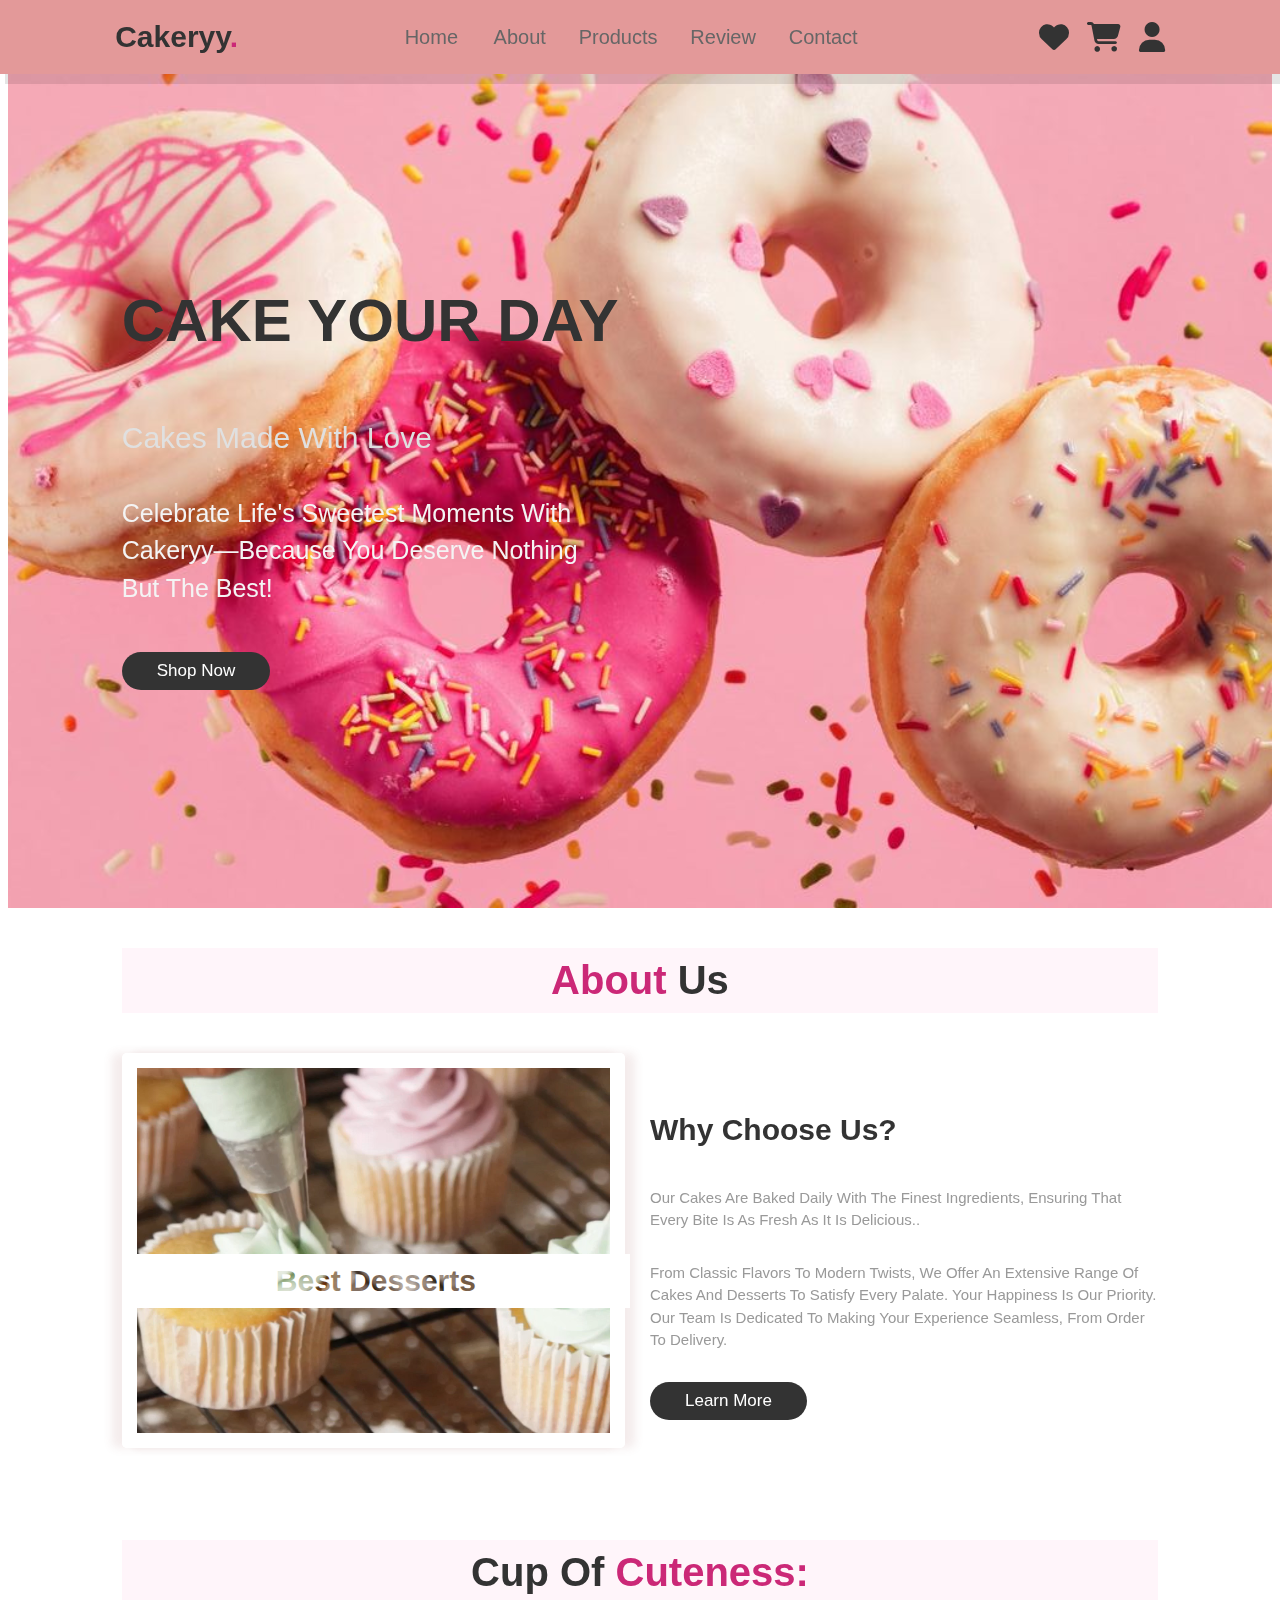
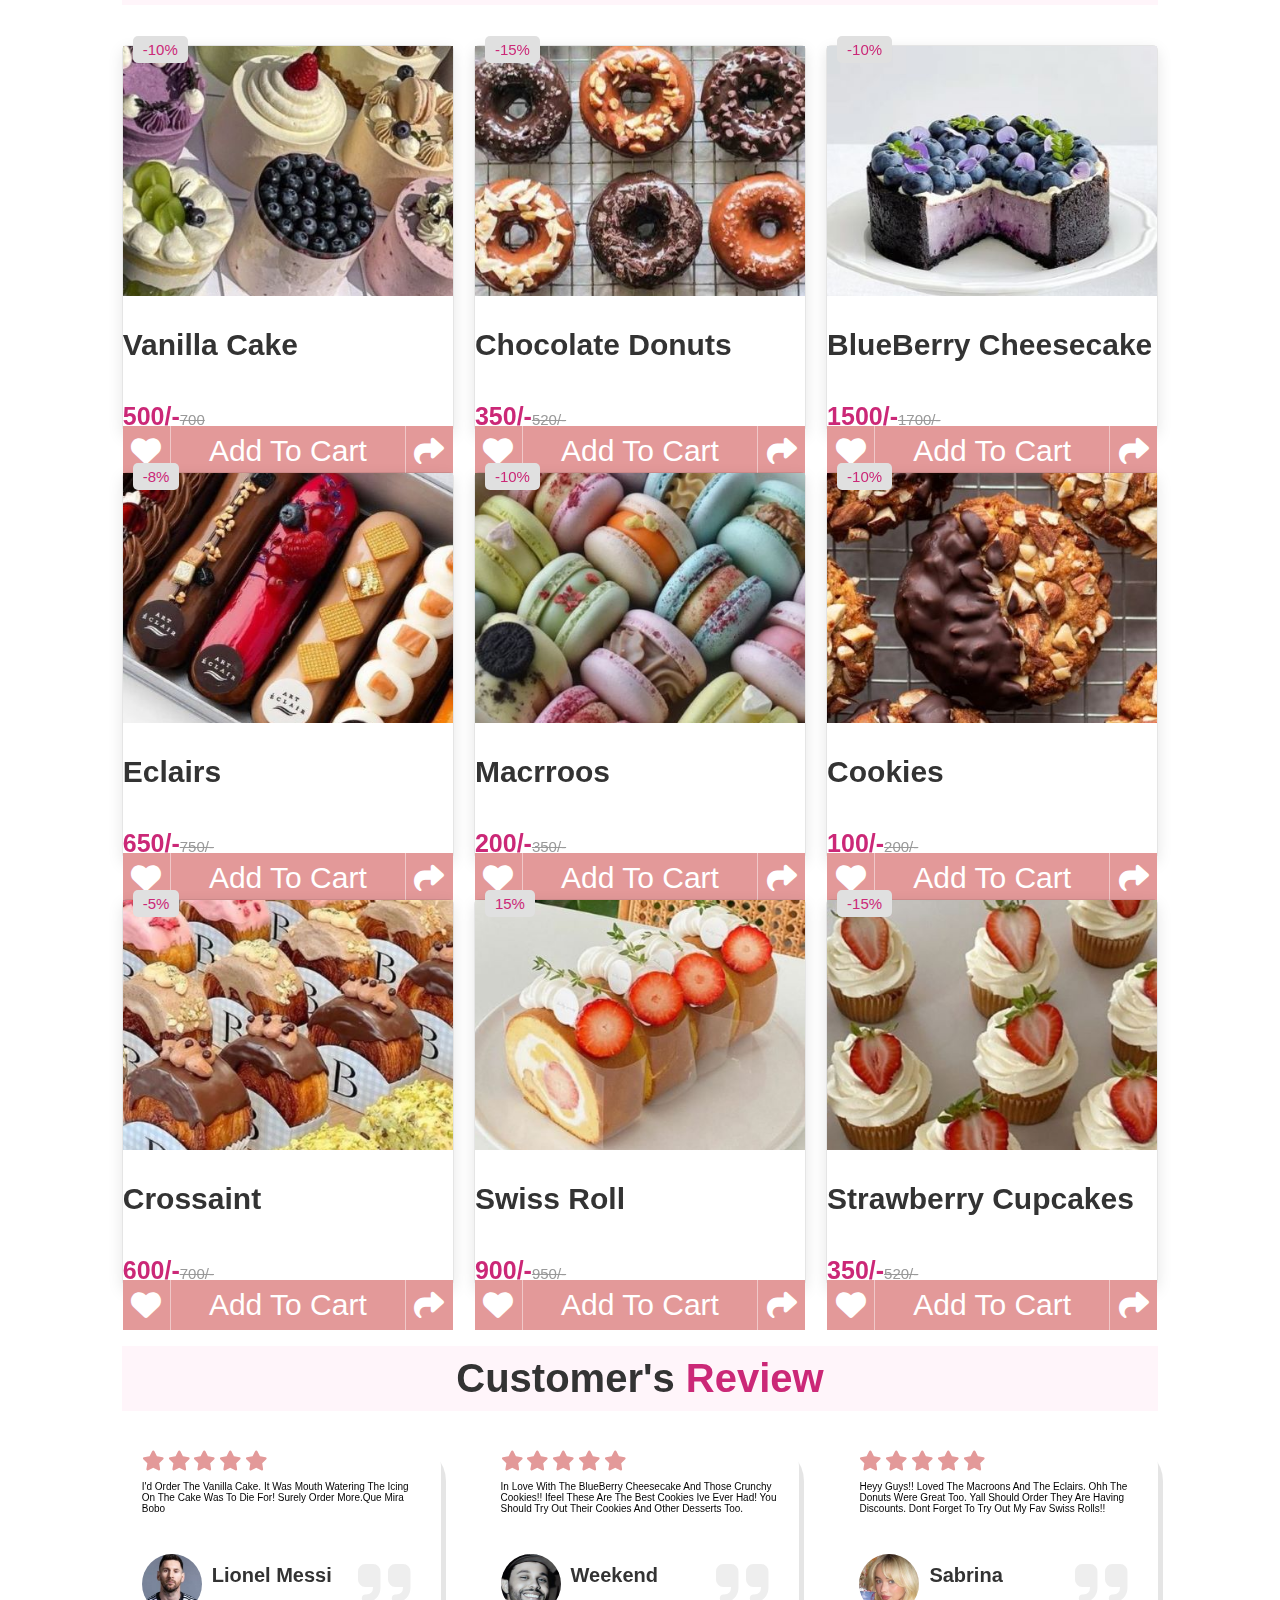
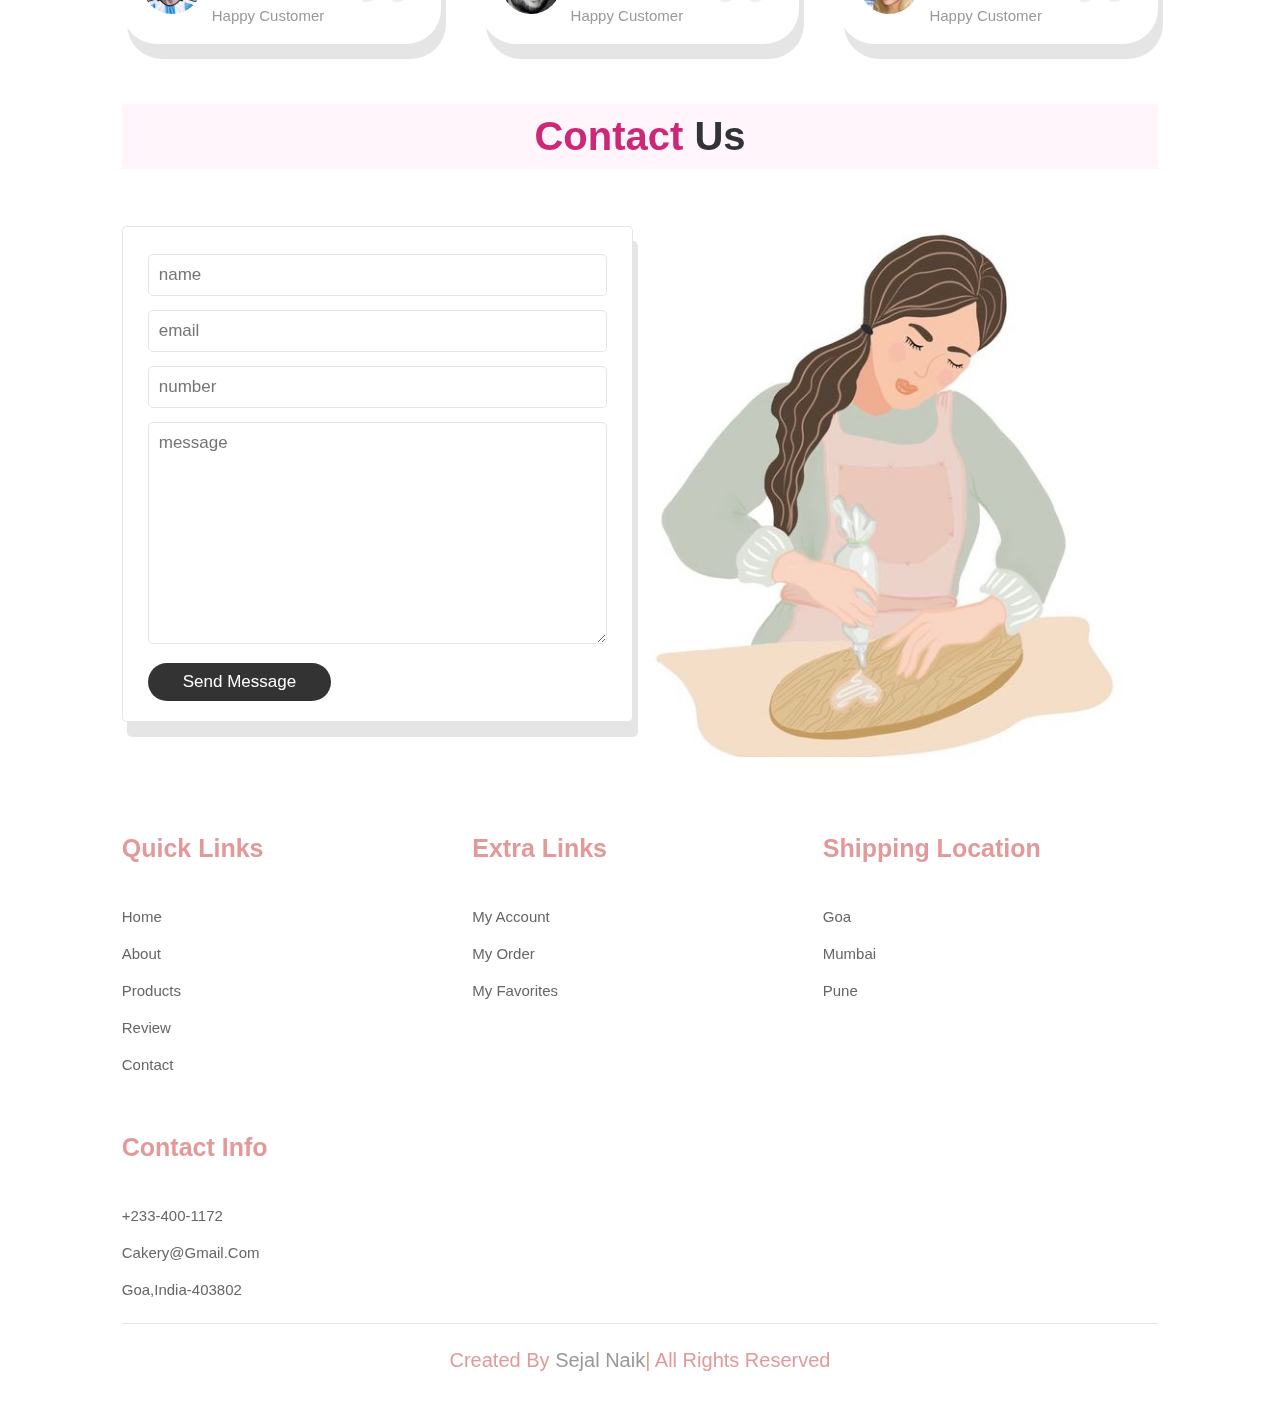
<file: Task1/index.html>
<!DOCTYPE html>
<html lang="en">
<head>
    <meta charset="UTF-8">
    <meta name="viewport" content="width=device-width, initial-scale=1.0">
    <title>Cakeryy</title>

    <link rel="stylesheet" href="https://cdnjs.cloudflare.com/ajax/libs/font-awesome/6.6.0/css/all.min.css">

    <link rel="stylesheet" href="style.css">
</head>
<body>

    <header>

        <input type="checkbox" name ="" id="toggler">
        <label for="toggler" class="fas fa-bars"></label>

        <a href="#" class="logo">Cakeryy<span>.</span> </a>

        <nav class="navbar">
            <a href="#Home">home </a>
            <a href="#About">about</a>
            <a href="#Products">products</a>
            <a href="#Review">review</a>
            <a href="#Contact">contact</a>
        </nav>
         
        <div class="icons">
            <a href="#" class="fas fa-heart"></a>
            <a href="#" class="fas fa-shopping-cart"></a>
            <a href="#" class="fas fa-user"></a>
        </div>




    </header>

<!---home-->
<section class="home" id="home">


        
    <div class="content">
        <h3>CAKE YOUR DAY
        
        </h3>

        <span>Cakes made with love</span>
        <p>Celebrate life's sweetest moments with Cakeryy—because you deserve nothing but the best!</p>

            <a href="#" class="btn">shop now</a>
    </div>
    


</section>
<!---home-->




<!--About-->
 <section class="about" id="about">
     <h1 class="heading"><span>about </span>us</h1>

    <div class ="row">
 
        <div class="video-container">
            <video src="videos/PP.mp4"loop autoplay muted></video>
            <h3> Best Desserts</h3>
        </div>

        <div class="content">
            <h3>why choose us?</h3>
            <p>Our cakes are baked daily with the finest ingredients, ensuring that every bite is as fresh as it is delicious..</p>
                 <p> From classic flavors to modern twists, we offer an extensive range of cakes and desserts to satisfy every palate.
                    Your happiness is our priority. Our team is dedicated to making your experience seamless, from order to delivery.
                 </p>
                    <a href="#" class="btn">Learn more</a>

        </div>


    </div>



 </section>




<!--About-->

<!---products-->

    <section class="products" id="products">


        <h1 class="heading">cup of <span>cuteness:</span></h1>

        <div class="box-container">
            <div class="box">
                <span class="discount">-10%</span>
                <div class="image">
                <img src="images/cakes.jpg" alt="">
                <div  class="icons">
                    <a href="#" class="fas fa-heart"></a>
                    <a href="#"class="cart-btn">Add to cart</a>
                    <a href="#" class="fas fa-share"></a>

                </div>    
                </div>
<div class="content">
    <h3>Vanilla Cake</h3>
    <div class ="price">500/-<span>700</span></div>



</div>


            </div>
            <div class="box">
                <span class="discount">-15%</span>
                <div class="image">
                <img src="images/donut1.jpg" alt="">
                <div  class="icons">
                    <a href="#" class="fas fa-heart"></a>
                    <a href="#"class="cart-btn">Add to cart</a>
                    <a href="#" class="fas fa-share"></a>

                </div>    
                </div>
<div class="content">
    <h3>Chocolate Donuts</h3>
    <div class ="price">350/-<span>520/-</span></div>



</div>


            </div>


            <div class="box">
                <span class="discount">-10%</span>
                <div class="image">
                <img src="images/download (6).jpg" alt="">
                <div  class="icons">
                    <a href="#" class="fas fa-heart"></a>
                    <a href="#"class="cart-btn">Add to cart</a>
                    <a href="#" class="fas fa-share"></a>

                </div>    
                </div>
<div class="content">
    <h3>BlueBerry cheesecake</h3>
    <div class ="price">1500/-<span>1700/-</span></div>



</div>


            </div>
            <div class="box">
                <span class="discount">-8%</span>
                <div class="image">
                <img src="images/eclairs.jpg" alt="">
                <div  class="icons">
                    <a href="#" class="fas fa-heart"></a>
                    <a href="#"class="cart-btn">Add to cart</a>
                    <a href="#" class="fas fa-share"></a>

                </div>    
                </div>
<div class="content">
    <h3>Eclairs</h3>
    <div class ="price">650/-<span>750/-</span></div>



</div>


            </div>
            <div class="box">
                <span class="discount">-10%</span>
                <div class="image">
                <img src="images/macrroos.jpg" alt="">
                <div  class="icons">
                    <a href="#" class="fas fa-heart"></a>
                    <a href="#"class="cart-btn">Add to cart</a>
                    <a href="#" class="fas fa-share"></a>

                </div>    
                </div>
<div class="content">
    <h3>macrroos</h3>
    <div class ="price">200/-<span>350/-</span></div>



</div>

        </div>


        <div class="box">
            <span class="discount">-10%</span>
            <div class="image">
            <img src="images/almondcookies.jpg" alt="">
            <div  class="icons">
                <a href="#" class="fas fa-heart"></a>
                <a href="#"class="cart-btn">Add to cart</a>
                <a href="#" class="fas fa-share"></a>

            </div>    
            </div>
<div class="content">
<h3>Cookies</h3>
<div class ="price">100/-<span>200/-</span></div>



</div>


        </div>
        <div class="box">
            <span class="discount">-5%</span>
            <div class="image">
            <img src="images/crossaints.jpg" alt="">
            <div  class="icons">
                <a href="#" class="fas fa-heart"></a>
                <a href="#"class="cart-btn">Add to cart</a>
                <a href="#" class="fas fa-share"></a>

            </div>    
            </div>
<div class="content">
<h3>Crossaint</h3>
<div class ="price">600/-<span>700/-</span></div>



</div>


        </div>
        <div class="box">
            <span class="discount">15%</span>
            <div class="image">
            <img src="images/swisss.jpg" alt="">
            <div  class="icons">
                <a href="#" class="fas fa-heart"></a>
                <a href="#"class="cart-btn">Add to cart</a>
                <a href="#" class="fas fa-share"></a>

            </div>    
            </div>
<div class="content">
<h3>Swiss Roll</h3>
<div class ="price">900/-<span>950/-</span></div>



</div>


        </div>

        <div class="box">
            <span class="discount">-15%</span>
            <div class="image">
            <img src="images/Cupcakes.jpg" alt="">
            <div  class="icons">
                <a href="#" class="fas fa-heart"></a>
                <a href="#"class="cart-btn">Add to cart</a>
                <a href="#" class="fas fa-share"></a>

            </div>    
            </div>
<div class="content">
<h3>Strawberry Cupcakes</h3>
<div class ="price">350/-<span>520/-</span></div>



        </div>
        </div>
        
        </div>

    </section>

<!---products-->

<!--review-->

<section class="review" id="review">
    <h1 class="heading"> customer's <span>review</span> </h1> 
<div class="box-container">

<div class="box">
<div class="stars">

<i class="fas fa-star"></i>
<i class="fas fa-star"></i>
<i class="fas fa-star"></i>
<i class="fas fa-star"></i>
<i class="fas fa-star"></i>


</div>
<p>I'd order the Vanilla cake. 
    it was mouth watering the icing 
    on the cake was to die for!
   surely order more.Que mira bobo</p>
   <div class="user">
    <img src="images/messi.jpg" alt="">
    <div class="user-info">
        <h3>lionel Messi</h3>
        <span>Happy customer</span>

    </div>
    </div>
    <span class="fas fa-quote-right"></span>
</div>


<div class="box">
    <div class="stars">
    
    <i class="fas fa-star"></i>
    <i class="fas fa-star"></i>
    <i class="fas fa-star"></i>
    <i class="fas fa-star"></i>
    <i class="fas fa-star"></i>
    
    
    </div>
    <p>In love with the BlueBerry cheesecake and those crunchy cookies!! 
        Ifeel these are the best cookies ive ever had!
        you should try out their cookies
        and other desserts too.</p>
       <div class="user">
        <img src="images/weekend.jpg" alt="">
        <div class="user-info">
            <h3>Weekend</h3>
            <span>Happy customer</span>
    
        </div>
        </div>
        <span class="fas fa-quote-right"></span>
    </div>
    
    
    
    <div class="box">
        <div class="stars">
        
        <i class="fas fa-star"></i>
        <i class="fas fa-star"></i>
        <i class="fas fa-star"></i>
        <i class="fas fa-star"></i>
        <i class="fas fa-star"></i>
        
        
        </div>
        <p>heyy Guys!! loved the macroons and the eclairs.
            ohh the donuts were great too.
            yall should order they are having discounts.
            dont forget to try out my fav swiss rolls!!</p>
           <div class="user">
            <img src="images/sabrina.jpg" alt="">
            <div class="user-info">
                <h3>Sabrina </h3>
                <span>Happy customer</span>
        
            </div>
            </div>
            <span class="fas fa-quote-right"></span>
        </div>
</div>

</section>

<!--review-->

<!--contact section -->
<section class="contact" id="contact">
    <h1 class="heading"><span>contact</span> us</h1>
    <div class="row">
        <form action="">
            <input type="text" placeholder="name" class="box">
            <input type="email" placeholder="email" class="box">
            <input type="number" placeholder="number" class="box">
           <textarea name="" class="box" placeholder="message" id="" cols="30" rows="10"></textarea>
            <input type="submit" value="send message" class="btn">

        </form>
        <div class="image">
            <img src="images/baker.jpeg" alt="">

        </div>

    </div>







</section>

<!--contact section -->

<!--footer section -->

<section class="footer">
    <div class="box-container">
        <div class="box">
            <h3>quick links</h3>
            <a href="#">home</a>
            <a href="#">about</a>
            <a href="#">products</a>
            <a href="#">review</a>
            <a href="#">contact</a>


        </div>
        <div class="box">
            <h3>Extra links</h3>
            <a href="#">my account</a>
            <a href="#">my order</a>
            <a href="#">my favorites</a>
            


    </div>
   <div class="box">
            <h3>Shipping Location</h3>
            <a href="#">Goa</a>
            <a href="#">Mumbai</a>
            <a href="#">Pune</a>


        </div>
        <div class="box">
            <h3>contact info</h3>
            <a href="#">+233-400-1172</a>
            <a href="#">cakery@gmail.com</a>
            <a href="#">goa,india-403802</a>

            


        </div>
    
        </div>

        <div class="credits">created by<span> sejal naik</span>| all rights reserved </div>
</section>





<!--footer section -->
</body>
</html>
</file>
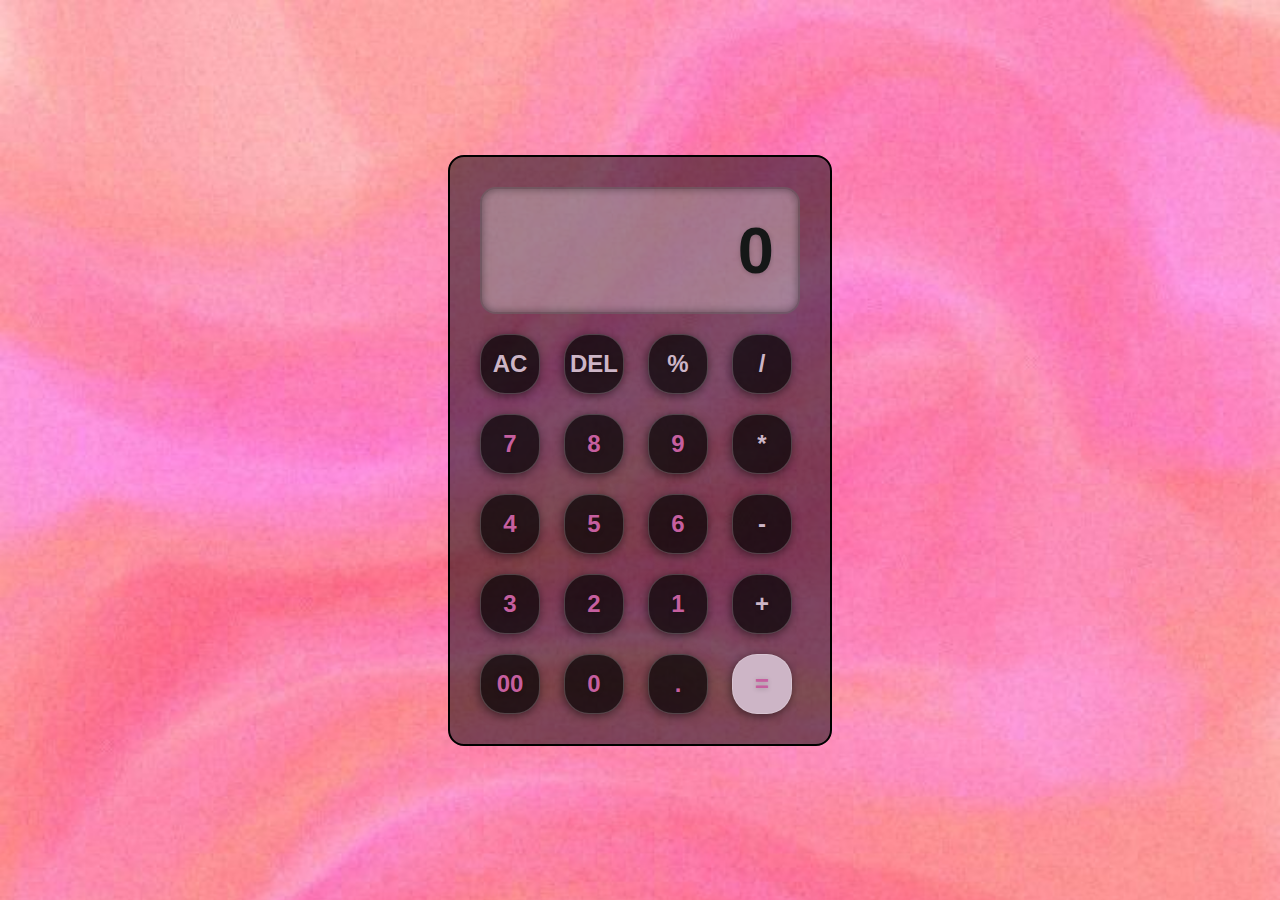
<file: task3/index.html>
<!DOCTYPE html>
<html lang="en">
<head>
    <meta charset="UTF-8">
    <meta name="viewport" content="width=device-width, initial-scale=1.0">
    <title>Calculator</title>
    <link rel="stylesheet" href="style.css">
</head>
<body>

    <div class="Calculator">
        <input type="text" placeholder="0"
        id="inputBox" readonly>
        <div>
            <button class="operator ac">AC</button>
            <button class="operator del">DEL</button>
            <button class="operator">%</button> 
            <button class="operator">/</button> 
        </div>
        <div>
            <button>7</button>
            <button >8</button>
            <button>9</button> 
            <button class="operator">*</button> 
        </div>
        <div>
            <button>4</button>
            <button >5</button>
            <button>6</button> 
            <button class="operator">-</button> 
        </div>

        <div>
            <button>3</button>
            <button >2</button>
            <button>1</button> 
            <button class="operator">+</button> 
        </div>
        <div>
            <button>00</button>
            <button >0</button>
            <button>.</button> 
            <button class="equalBtn">=</button> 
        </div>



    </div>
    <script src="script.js"></script>
</body>
</html>
</file>
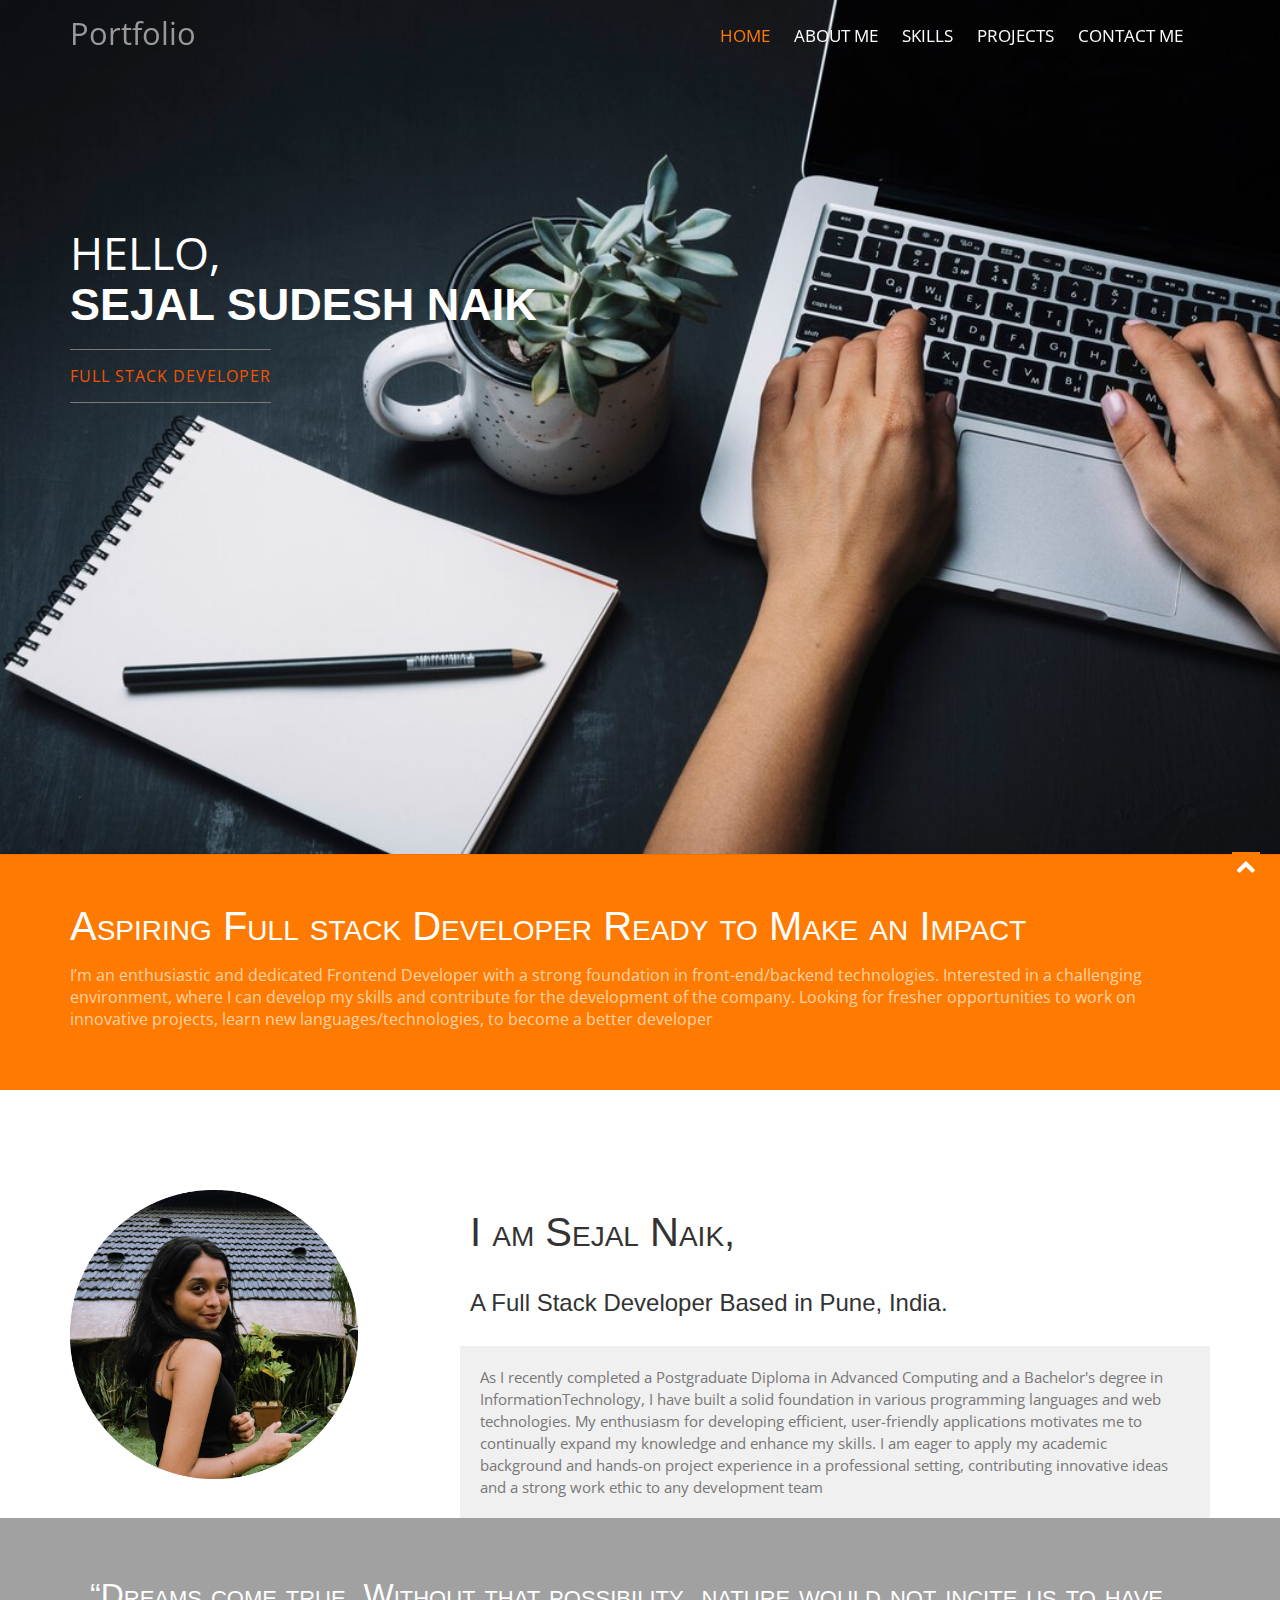
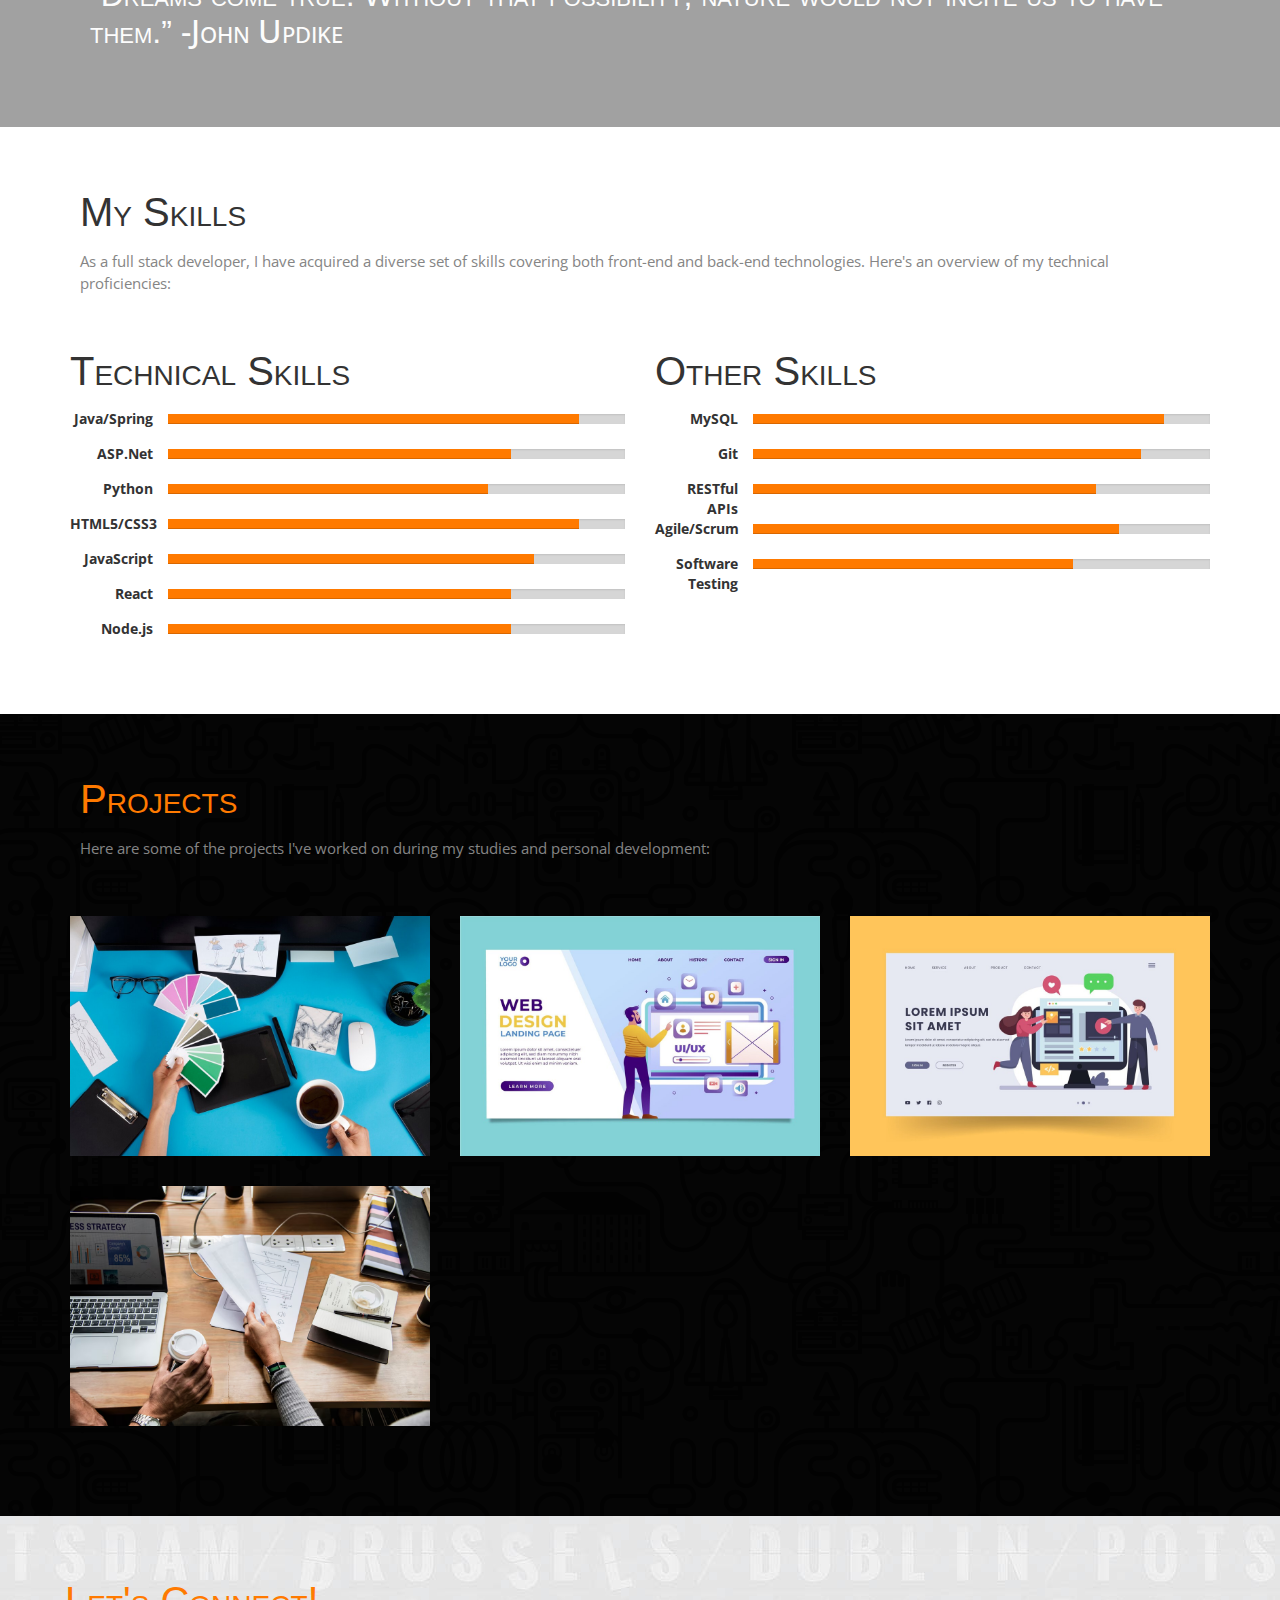
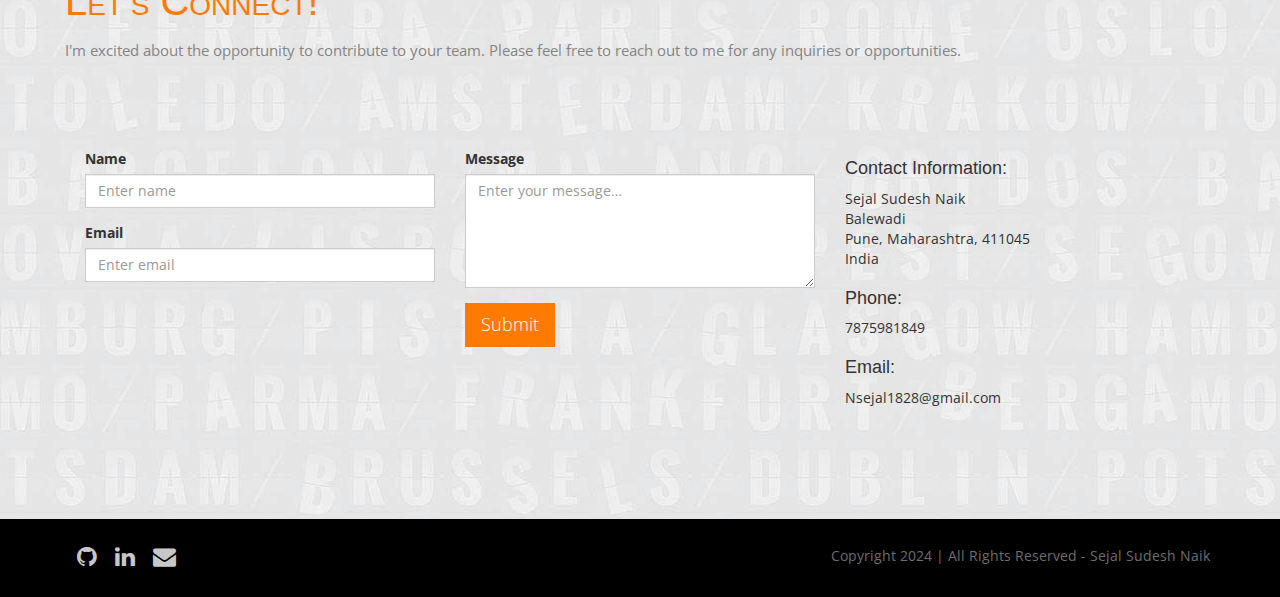
<file: My-Portfolio-master/My-Portfolio-master/index.html>
<!doctype html>
<html lang="en">
<head>
<meta charset="utf-8">
<meta name="viewport" content="width=device-width, initial-scale=1, maximum-scale=1">
<title>Sejal Sudesh Naik- Full Stack Developer Portfolio</title>
<meta name="description" content="Personal portfolio of Sejal Sudesh Naik, a Full Stack developer seeking fresher opportunities">
<meta name="author" content="Sejal Sudesh Naik">
<link rel="stylesheet" href="css/bootstrap.min.css" />
<link rel="stylesheet" type="text/css" href="css/isotope.css" media="screen" />
<link rel="stylesheet" href="js/fancybox/jquery.fancybox.css" type="text/css" media="screen" />
<link rel="stylesheet" href="css/styles.css" />
<link href="css/font-awesome.min.css" rel="stylesheet">
</head>

<body>
<header class="header">
  <div class="container">
    <nav class="navbar navbar-inverse" role="navigation">
      <div class="navbar-header">
        <button type="button" id="nav-toggle" class="navbar-toggle" data-toggle="collapse" data-target="#main-nav"> <span class="sr-only">Toggle navigation</span> <span class="icon-bar"></span> <span class="icon-bar"></span> <span class="icon-bar"></span> </button>
        <a href="index.html" class="navbar-brand scroll-top logo">Portfolio</b></a> </div>
      <div id="main-nav" class="collapse navbar-collapse">
        <ul class="nav navbar-nav" id="mainNav">
          <li class="active"><a href="#home" class="scroll-link">Home</a></li>
          <li><a href="#aboutUs" class="scroll-link">About Me</a></li>
          <li><a href="#skills" class="scroll-link">Skills</a></li>
          <li><a href="#portfolio" class="scroll-link">Projects</a></li>
          <li><a href="#contactUs" class="scroll-link">Contact Me</a></li>
        </ul>
      </div>
    </nav>
  </div>
</header>

<section id="home">
  <div class="banner-container"> 
    <img src="images/b7.jpg" alt="banner" />
    <div class="container banner-content">
      <div class="heroText">
        <h2><span>Hello,</span><br>
          Sejal Sudesh Naik</h2>
        <span class="caption">Full Stack Developer</span>
      </div>
    </div>
  </div>
</section>

<section id="introText">
  <div class="container">
    <div>
      
      <h1>Aspiring Full stack Developer Ready to Make an Impact</h1>
      <p>I’m an enthusiastic and dedicated Frontend Developer with a strong foundation in front-end/backend technologies. Interested in a challenging environment, where I can develop my skills and contribute for the development of the company. Looking for fresher opportunities to work on innovative projects, learn new languages/technologies, to become a better developer</p>
    </div>
  </div>
</section>

<section id="aboutUs">
  <div class="container">
    <div class="row"> 
      <div class="col-md-4 tileBox"> <img src="images/Mask group.png" style="width: 80%; height: auto;" class="img-fluid" alt="Sejal Sudesh Naik"/> </div>
     

      <div class="col-md-8 tileBox">
        <div class="txtHead">
          <h2>I am Sejal Naik,</h2>
          <h3> A Full Stack Developer Based in Pune, India.</h3>
        </div>
        <p>As I recently completed a Postgraduate Diploma in Advanced Computing and a Bachelor's degree in InformationTechnology, I have built a solid foundation in various programming languages and web technologies. My enthusiasm for developing efficient, user-friendly applications motivates me to continually expand my knowledge and enhance my skills. I am eager to apply my academic background and hands-on project experience in a professional setting, contributing innovative ideas and a strong work ethic to any development team</p>
      </div>
    </div>
  </div>
</section>
<section id="quote" class="bg-parlex">
  <div class="parlex-back">
    <div class="container">
     <div class="row">
	  <div class="col-md-12">     
     <h2>“Dreams come true. Without that possibility, nature would not incite us to have them.” <span>-John Updike</span></h2></div>
      </div>
    </div>
    <!--/.container--> 
  </div>
</section>
<section id="skills" class="secPad white">
  <div class="container">
    <div class="heading"> 
      <h2>My Skills</h2>
      <p>As a full stack developer, I have acquired a diverse set of skills covering both front-end and back-end technologies. Here's an overview of my technical proficiencies:</p>
    </div>
    
    <div class="row">
      <div class="col-sm-6">
        <h2>Technical Skills</h2>
        <div class="row">
          <div class="col-md-2 skilltitle"><b>Java/Spring</b></div>
          <div class="col-md-10">
            <div class="progress">
              <div class="progress-bar" role="progressbar" aria-valuenow="90" aria-valuemin="0" aria-valuemax="100" style="width: 90%;"> <span class="sr-only">90% Complete</span> </div>
            </div>
          </div>
        </div>
        <div class="row">
          <div class="col-md-2 skilltitle"><b>ASP.Net</b></div>
          <div class="col-md-10">
            <div class="progress">
              <div class="progress-bar" role="progressbar" aria-valuenow="75" aria-valuemin="0" aria-valuemax="100" style="width: 75%;"> <span class="sr-only">75% Complete</span> </div>            </div>
          </div>
        </div>
        <div class="row">
          <div class="col-md-2 skilltitle"><b>Python</b></div>
          <div class="col-md-10">
            <div class="progress">
              <div class="progress-bar" role="progressbar" aria-valuenow="70" aria-valuemin="0" aria-valuemax="100" style="width: 70%;"> <span class="sr-only">75% Complete</span> </div>            </div>
          </div>
        </div>
        <div class="row">
          <div class="col-md-2 skilltitle"><b>HTML5/CSS3</b></div>
          <div class="col-md-10">
            <div class="progress">
              <div class="progress-bar" role="progressbar" aria-valuenow="90" aria-valuemin="0" aria-valuemax="100" style="width: 90%;"> <span class="sr-only">90% Complete</span> </div>
            </div>
          </div>
        </div>
        <div class="row">
          <div class="col-md-2 skilltitle"><b>JavaScript</b></div>
          <div class="col-md-10">
            <div class="progress">
              <div class="progress-bar" role="progressbar" aria-valuenow="80" aria-valuemin="0" aria-valuemax="100" style="width: 80%;"> <span class="sr-only">80% Complete</span> </div>
            </div>
          </div>
        </div>
        <div class="row">
          <div class="col-md-2 skilltitle"><b>React</b></div>
          <div class="col-md-10">
            <div class="progress">
              <div class="progress-bar" role="progressbar" aria-valuenow="75" aria-valuemin="0" aria-valuemax="100" style="width: 75%;"> <span class="sr-only">75% Complete</span> </div>
            </div>
          </div>
        </div>
        <div class="row">
          <div class="col-md-2 skilltitle"><b>Node.js</b></div>
          <div class="col-md-10">
            <div class="progress">
              <div class="progress-bar" role="progressbar" aria-valuenow="75" aria-valuemin="0" aria-valuemax="100" style="width: 75%;"> <span class="sr-only">75% Complete</span> </div>
            </div>
          </div>
        </div>
      </div>
      <div class="col-sm-6">
        <h2>Other Skills</h2>
        <div class="row">
          <div class="col-md-2 skilltitle"><b>MySQL</b></div>
          <div class="col-md-10">
            <div class="progress">
              <div class="progress-bar" role="progressbar" aria-valuenow="90" aria-valuemin="0" aria-valuemax="100" style="width: 90%;"> <span class="sr-only">90% Complete</span> </div>
            </div>
          </div>
        </div>
        <div class="row">
          <div class="col-md-2 skilltitle"><b>Git</b></div>
          <div class="col-md-10">
            <div class="progress">
              <div class="progress-bar" role="progressbar" aria-valuenow="85" aria-valuemin="0" aria-valuemax="100" style="width: 85%;"> <span class="sr-only">85% Complete</span> </div>
            </div>
          </div>
        </div>
       
        <div class="row">
          <div class="col-md-2 skilltitle"><b>RESTful APIs</b></div>
          <div class="col-md-10">
            <div class="progress">
              <div class="progress-bar" role="progressbar" aria-valuenow="75" aria-valuemin="0" aria-valuemax="100" style="width: 75%;"> <span class="sr-only">75% Complete</span> </div>
            </div>
          </div>
        </div>
        <div class="row">
          <div class="col-md-2 skilltitle"><b>Agile/Scrum</b></div>
          <div class="col-md-10">
            <div class="progress">
              <div class="progress-bar" role="progressbar" aria-valuenow="80" aria-valuemin="0" aria-valuemax="100" style="width: 80%;"> <span class="sr-only">70% Complete</span> </div>
            </div>
          </div>
        </div>
        <div class="row">
          <div class="col-md-2 skilltitle"><b>Software Testing</b></div>
          <div class="col-md-10">
            <div class="progress">
              <div class="progress-bar" role="progressbar" aria-valuenow="70" aria-valuemin="0" aria-valuemax="100" style="width: 70%;"> <span class="sr-only">70% Complete</span> </div>
            </div>
          </div>
        </div>
      </div>
    </div>
  </div>
</section>

<section id="portfolio" class="page-section section appear clearfix secPad">
  <div class="container">
    <div class="heading"> 
      <h2>Projects</h2>
      <p>Here are some of the projects I've worked on during my studies and personal development:</p>
    </div>
    <div class="row">
      <div class="col-md-12">
        <div class="row">
          <div class="portfolio-items isotopeWrapper clearfix" id="3">
            <article class="col-sm-4 isotopeItem webdesign">
              <div class="portfolio-item">
                <img src="images/portfolio/img10.jpg" alt="" />
                <div class="portfolio-desc align-center">
                  <div class="folio-info">
                    <h5>Online Scrap Collection</h5>
                    <p>A fully functional scrap collection website built with React, Node.js, ASP.NET, and Spring Boot, deployed for public use.</p>
                    <a href="#" target="_blank" class="btn btn-primary">View Project</a>
                  </div>
                </div>
              </div>
            </article>
            <article class="col-sm-4 isotopeItem webdesign">
              <div class="portfolio-item">
                <img src="images/portfolio/img1.jpg" alt="" />
                <div class="portfolio-desc align-center">
                  <div class="folio-info">
                    <h5>E-commerce Website</h5>
                    <p>A fully functional online store built with React and Node.js</p>
                    <a href="#" target="_blank" class="btn btn-primary">View Project</a>
                  </div>
                </div>
              </div>
            </article>
            <article class="col-sm-4 isotopeItem webdesign">
              <div class="portfolio-item">
                <img src="images/portfolio/img2.jpg" alt="" />
                <div class="portfolio-desc align-center">
                  <div class="folio-info">
                    <h5>Task Management App</h5>
                    <p>A responsive web application for managing tasks and projects</p>
                    <a href="#" target="_blank" class="btn btn-primary">View Project</a>
                  </div>
                </div>
              </div>
            </article>
            <article class="col-sm-4 isotopeItem webdesign">
              <div class="portfolio-item">
                <img src="images/portfolio/img3.jpg" alt="" />
                <div class="portfolio-desc align-center">
                  <div class="folio-info">
                    <h5>Weather Forecast App</h5>
                    <p>A weather application integrating with external APIs</p>
                    <a href="#" target="_blank" class="btn btn-primary">View Project</a>
                  </div>
                </div>
              </div>
            </article>
          </div>
        </div>
      </div>
    </div>
  </div>
</section>
<section id="contactUs" class="page-section secPad">
  <div class="container">
    <div class="row">
      <div class="heading"> 
        <h2>Let's Connect!</h2>
        <p>I'm excited about the opportunity to contribute to your team. Please feel free to reach out to me for any inquiries or opportunities.</p>
      </div>
    </div>
    <div class="row mrgn30">
      <form method="post" action="sendmailto.php" id="contactfrm" role="form">
        <div class="col-sm-4">
          <div class="form-group">
            <label for="name">Name</label>
            <input type="text" class="form-control" name="name" id="name" placeholder="Enter name" title="Please enter your name (at least 2 characters)">
          </div>
          <div class="form-group">
            <label for="email">Email</label>
            <input type="email" class="form-control" name="email" id="email" placeholder="Enter email" title="Please enter a valid email address">
          </div>
        </div>
        <div class="col-sm-4">
          <div class="form-group">
            <label for="comments">Message</label>
            <textarea name="comment" class="form-control" id="comments" cols="3" rows="5" placeholder="Enter your message…" title="Please enter your message (at least 10 characters)"></textarea>
          </div>
          <button name="submit" type="submit" class="btn btn-lg btn-primary" id="submit">Submit</button>
        </div>
      </form>
      <div class="col-sm-4">
        <h4>Contact Information:</h4>
        <address>
        Sejal Sudesh Naik<br>
        Balewadi<br>
        Pune, Maharashtra, 411045<br>
        India<br>
        </address>
        <h4>Phone:</h4>
        <address>
        7875981849<br>
        
        </address>
        <h4>Email:</h4>
        <address>
        Nsejal1828@gmail.com<br>
        </address>
      </div>
    </div>
  </div>
</section>

<footer class="copyright">
  <div class="container">
    <div class="row">
      <div class="col-md-6">
        <div class="social pull-left"> 
          <a href="https://github.com/sejalnaik28"><i class="fa fa-github"></i></a> 
          <a href="https://www.linkedin.com/in/sejal-naik-5004a0245//"><i class="fa fa-linkedin"></i></a>
          <a href="mailto:nsejal1828@gmail.com"><i class="fa fa-envelope"></i></a>
        </div>
      </div>
      <div class="col-md-6"> <span class="pull-right">Copyright 2024 | All Rights Reserved - Sejal Sudesh Naik</span></div>
    </div>
  </div>
</footer>
<a href="#top" class="topHome"><i class="fa fa-chevron-up fa-2x"></i></a> 

<script src="js/modernizr-latest.js"></script> 
<script src="js/jquery-1.8.2.min.js" type="text/javascript"></script> 
<script src="js/bootstrap.min.js" type="text/javascript"></script> 
<script src="js/jquery.isotope.min.js" type="text/javascript"></script> 
<script src="js/fancybox/jquery.fancybox.pack.js" type="text/javascript"></script> 
<script src="js/jquery.nav.js" type="text/javascript"></script> 
<script src="js/jquery.cslider.js" type="text/javascript"></script> 
<script src="js/custom.js" type="text/javascript"></script> 
<script src="js/owl-carousel/owl.carousel.js"></script>
</body>
</html>
</file>
<file: Task1/style.css>
:root{
    --pink:#cb2877;

}

*{
    margins:0; padding:0;
    box-sizing: border-box;
    font-family: Verdana, Geneva, Tahoma, sans-serif ;
    outline: none; border: none;
    text-decoration: none;
    text-transform: capitalize;
    transition: .2s linear;

}

html{
    font-size: 62.5%;
    scroll-behavior: smooth;
     scroll-padding-top: 6rem;
     overflow-x: hidden;
}
section{
    padding: 2rem 9%;
}
.heading{
    text-align: center;
    font-size: 4rem;
    color: #333;
    padding: 1rem;
    margin:2rem 0;
    background:rgba(255,52,153,.05);
}
.heading span{
    color: #cb2877;
}


.btn{
    display:inline-block;
    margin-top: 1rem;
    border-radius: 5rem;
    background: #333;
    color: #fff;
    padding: .9rem 3.5rem;
    cursor: pointer;
    font-size: 1.7rem;
}

.btn:hover{
    background: #cb2877;
}



header{
        position: fixed;
        top:0; left: 0; right:0;
        background: #e39999;
        padding: 2rem 9%;
        display:flex;
        align-items:center;
        justify-content:space-between;
        z-index:1000;
        box-shadow: 0.5rem 1rem rgba(0,0,0,.1);
    
}

header .logo{
    font-size: 3rem;
    color: #333;
    font-weight: bolder;
}
 
header .logo span{
    color:var(--pink);
}

header .navbar a{
    font-size: 2rem;
    padding:0 1.5rem;
    color: #666;
}

header .navbar a:hover{
    color: var(--pink);

}

header .icons a{
    font-size: 3rem;
    color: #333;
    margin-left: 1.5rem;

}

header .icons a:hover{
     color:var(--pink)
}

header #toggler{
    display: none;

}
header .fa-bars{
    font-size: 3rem;
    color: #333;
    border-radius: .5rem;
    padding: .5rem 1.5rem;
    cursor: pointer;
    border:.1rem solid rgba(0,0,0,.3);
    display: none;


}
.home{
    display: flex;
    align-items: center;
    min-height: 100vh;
    background:url("images/backgroud.jpeg") no-repeat;
    background-size:cover;
    background-position: center;
}

.home .content {
    max-width: 50rem;
 
}
.home .content h3{
    font-size: 6rem;
    color:#333;
}
.home .content p{
    font-size: 2.5rem;
    color:#f4f4f4;
    padding: 1rem 0;
    line-height:1.5;


}
.home .content span{
    font-size: 3rem;
    color:#e0e0e0;
    padding:1rem 0;
    line-height: 1.5;
}
 
.about .row{
    display: flex;
    align-items: center;
    gap: 2rem;
    flex-wrap: wrap;
    padding:2rem 0;
    padding-bottom: 3rem;
}

.about .row .video-container{
    flex: 1 1 40rem;
    position: relative;
}

.about .row .video-container video{
    width: 99%;
    border: 1.5rem solid #fff;
    border-radius:.5rem;
    box-shadow: 0.5rem 1rem rgba(148, 66, 66, 0.1);
    box-shadow: -10px 0 10px rgba(148, 66, 66, 0.1),
     10px 0 10px rgba(148, 66, 66, 0.1);
   height: 100%;
   object-fit:cover;
}
.about .row .video-container h3{
    position: absolute;
    top: 50%; 
    transform: translateY(-50%);
    font-size: 3rem;
    background:#fff;
    width: 100%;
    padding: 1rem 2rem;
    text-align:center ;
    mix-blend-mode: screen; 
}

.about .row .content{
    flex: 1 1 40rem;

}
.about .row .content h3{
    font-size: 3rem;
    color: #333;
}

.about .row .content p{
    font-size: 1.5rem;
    color: #999;
    padding: .5rem 0;
    padding-top: 1rem;
    line-height: 1.5;
}


.icons-container{
    background: #eee ;
    display:flex;
    flex-wrap: wrap;
    gap:1.5rem;
    padding-top: 5rem;
    padding-bottom: 5rem;
    max-width: 100%; /* Ensures the image scales down with the screen size */
    height: auto;

}





.products .box-container {
    display: flex;
    flex-wrap: wrap;
    justify-content: center;
    gap: 2rem;
  }
  
  .products .box-container .box {
    flex: 1 1 30rem;
    box-shadow: 0 0.5rem 1.5rem rgba(0, 0, 0, 0.1);
    border-radius: 0.5rem;
    border: 0.1rem solid rgba(0, 0, 0, 0.1);
    position: relative;
    margin-top: 2rem; /* Add margin-top to create spacing */
  }
  
  .products .box-container .box .discount {
    position: absolute;
    top: -1rem; /* Move the discount element up by 1rem */
    left: 1rem;
    font-size:1.5rem;
    background-color:#e0e0e0;
    color:#cb2877; 
    padding: 0.5rem 1rem;
    z-index: 1;
     border-radius: .5rem;
  }
  
  .products .box-container .box img{
    height: 25rem;
    width: 100%;
    object-fit: cover;
  }

  .products.box-container.box .image{
    position:relative;
    text-align: center;
    padding-top: 2rem;
    overflow:hidden;
}
 
.products .box-container .box .image img{
    height: 25rem;
}

.products .box-container .box:hover .image img{
        transform: scale(1.1);
    }  


    .products .box-container .box .image .icons{
         position:absolute;
         bottom: -4.5rem;
         left:0;
         right:0;
         display: flex;
    }



    .products .box-container .box:hover .image .icons{
        bottom: 60px;
    }

    

      
   

    .products .box-container .box .image .icons a{
         height:5rem;
         line-height:5rem;
         font-size : 3rem;
         width:20%;
         background:#e39999;
         text-align: center;
         color: #fff;
    }
   



.products .box-container .box .image .icons .cart-btn{
border-left: .1rem solid #fff7;
border-right: .1rem solid #fff7;
width:100%;

}

.products .box-container .box .image .icons a:hover{
background: #333;

}
.products.box-container.box .content{
    padding:2rem;
    text-align:center;
}


.products .box-container .box .content h3{
    font-size: 3rem;
    color: #333;


}
.products .box-container .box .content .price{
    font-size: 2.5rem;
    color: #cb2877;
    font-weight:bolder;
    padding-top: 1rem;
    

}


.products .box-container .box  .content .price span{
    font-size: 1.5rem;
    color: #999;
    font-weight:lighter;
    text-decoration: line-through;

}

.review .box-container{
    display:flex;
    align-items: center;
    flex-wrap:wrap;
    gap: 40px; 

}
.container > * {
    margin-right: 1rem;
  }
.review .box-container .box{
    flex: 10rem;
    box-shadow: 0.5rem 1.5rem rgba(0, 0, 0, 0.1);
    border-radius:3.5rem;
    padding: 2rem 2rem;
    position:relative;
    border: 1rems solid rgba(0, 0, 0, 0.1);

}
.review .box-container .box .fa-quote-right{
    position: absolute;
    bottom: 3rem;
    right: 3rem;
    font-size: 6rem;
    color: #eee;
 }


 .review .box-container .box .stars i{
    color:#e39999;
    font-size: 2rem;
 }

 .review .box-container .box i{
    color: #999;
    font-size: 1.5rem;
 }



 .review .box-container .box .user{
    display: flex;
    align-items: center;    
    padding-top: 2rem;
 }

 .review .box-container .box .user img{
    height:6rem;
    width:6rem;
    border-radius:50%;
    object-fit: cover;
    margin-right: 1rem;
 }
 .review .box-container .box .user h3{
    font-size: 2rem;
    color:#333;
 }

 .review .box-container .box .user span{
    font-size: 1.5rem;
    color: #999;
 }

 .contact .row{
    display:flex;
    flex-wrap:wrap-reverse;
    gap:1.5rem;
    align-items: center;
 }

 .contact .row form{
    flex:1 1 40rem;
    padding: 2rem 2.5rem;
    box-shadow: 0.5rem 1.5rem rgba(0, 0, 0, 0.1);
    border: .1rem solid rgba(0, 0, 0, 0.1);
    background: #fff;
    border-radius: .5rem;

 }
 .contact .row .image{
    flex:1 1 40rem;

 }
 .contact .row .image img{
    width:100%;
 }


 .contact .row form .box{
    padding: 1rem;
    font-size: 1.7rem;
    color: #333;
    text-transform: none;
    border:.1rem solid rgba(0, 0, 0, 0.1) ;
    border-radius: .5rem;
    margin: .7rem 0;
    width:100%;
 }
.contact .row form .box:focus{
    border-color: #cb2877;
}
.contact.row form textarea{
    height:15rem;
    resize: none;
}

.footer .box-container{
    display: flex;
    flex-wrap: wrap;
    gap:1.5rem;
}

.footer .box-container .box{
    flex:1 1 25rem;
}


.footer .box-container .box h3{
    color:#e39999;
    font-size: 2.5rem;
    padding: 1rem 0;
}


.footer .box-container .box a{
    display: block;
    color: #666;
    font-size: 1.5rem;
    padding: 1rem 0;
}

.footer .box-container .box a:hover{
color: #333;
text-decoration: underline;

}

.footer .credits{
    text-align: center;
    padding:1.5rem;
    margin-top: 1.5rem;
    padding-top: 2.5rem;
    font-size: 2rem;
    color: #e39999;
    border-top: .1rem solid rgba(0, 0, 0, 0.1);

}



.footer .credits span{
    color:#999;
}











/*re sizing*/

@media (max-width:991px){

    html{
        font-size: 55%;

    }
    header{
        padding: 2rem;
    }

    section{
        padding:2rem;
    }
    .home{
        background-position: left;
    }


}
@media (max-width:768px){
 
   header .fa-bars{
        display:block;
       }

       header .navbar{
        position:absolute;
        top: 100%; left:0; right:0;
        background: #eee;
        border-top: .1rem solid rgba(0,0,0,.1);
        clip-path: polygon(0 0,100% 0,100% 0,0 0);
       
    }
    header #toggler:checked ~ .navbar{
        clip-path: polygon(0 0,100% 0,100% 100% ,0% 100%);
    }
    header .navbar a{
        margin:1.5rem;
        padding: 1.5rem;
        background: #f1bbbb;
        border: 1rem solid rgba(0,0,0,.1);
        display:block;
}

.home .content h3{
    font-size: 5rem;

}
 .home .content span{
    font-size: 5rem;
 }


}
@media (max-width:450px){

    html{
        font-size: 50%;

    }


    .heading{
        font-size:3rem;
    }
    
}
</file>
<file: task3/style.css>
*{
    margin:0;
    padding:0;
    box-sizing: border-box;
    font-size: sans-serif;
    font-weight: bold;
}

body{
    width:100%;
    height:100vh;
    display: flex;
    justify-content: center;
    align-items: center;
    background: url(bk2.jpeg);
    background-size:cover;

}
.Calculator{
    padding: 20px;
    border: 2px solid #000;
    border-radius: 16px;
    box-shadow:0px 3px 15px rbga(0,0,0,0.8);
    background: rgba(0,0,0,0.5);
}

input{
    width:320px;
    padding: 24px;
    margin:10px;
    background: rgba(255,255,255,0.3);
    box-shadow: inset 0px 0px 8px rgba(0,0,0,0.4);
    font-size: 65px;
    text-align: right;
    color: #641212;
    border: solid 2px rgba(0,0,0,0.3);
    border-radius: 16px;
    text-shadow: 0px 1px 5px rgba(0,0,0,0.2);

}
input::placeholder{
    color:#151717;
}

button{
    width: 60px;
    height:60px;
    margin:10px;
    color:#c65f9f;
    background: rgba(0,0,0,0.7);
    font-size:24px;
    cursor:pointer;
    border: solid 1px rgba(255,255,255,0.2);
    border-radius: 25px;
    text-shadow: 0px 1px 5px rgba(0,0,0,0.2);
    box-shadow: -1px 2px 10px rgba(0,0,0,0.5);
}
.ac .del{
    font-size: 20px;
}
button:hover{
    color: #1d0202;
    background: #cdb5c6;
}
.equalBtn{
    background: #cdb5c6 ;
}
.operator{
    color: #cdb5c6;
}
</file>
<file: My-Portfolio-master/My-Portfolio-master/css/isotope.css>
/* Start: Recommended Isotope styles */

/**** Isotope Filtering ****/

.isotope-item {
  z-index: 2;
}

.isotope-hidden.isotope-item {
  pointer-events: none;
  z-index: 1;
}

/**** Isotope CSS3 transitions ****/

.isotope,
.isotope .isotope-item {
  -webkit-transition-duration: 0.8s;
     -moz-transition-duration: 0.8s;
      -ms-transition-duration: 0.8s;
       -o-transition-duration: 0.8s;
          transition-duration: 0.8s;
}

.isotope {
  -webkit-transition-property: height, width;
     -moz-transition-property: height, width;
      -ms-transition-property: height, width;
       -o-transition-property: height, width;
          transition-property: height, width;
}

.isotope .isotope-item {
  -webkit-transition-property: -webkit-transform, opacity;
     -moz-transition-property:    -moz-transform, opacity;
      -ms-transition-property:     -ms-transform, opacity;
       -o-transition-property:         top, left, opacity;
          transition-property:         transform, opacity;
}

/**** disabling Isotope CSS3 transitions ****/

.isotope.no-transition,
.isotope.no-transition .isotope-item,
.isotope .isotope-item.no-transition {
  -webkit-transition-duration: 0s;
     -moz-transition-duration: 0s;
      -ms-transition-duration: 0s;
       -o-transition-duration: 0s;
          transition-duration: 0s;
}

/* End: Recommended Isotope styles */



/* disable CSS transitions for containers with infinite scrolling*/
.isotope.infinite-scrolling {
  -webkit-transition: none;
     -moz-transition: none;
      -ms-transition: none;
       -o-transition: none;
          transition: none;
}



/**** Isotope styles ****/

/* required for containers to inherit vertical size from window */
/*html,
body {
  height: 100%;
}*/

#container {
  border: 1px solid #666;
  padding: 5px;
  margin-bottom: 20px;
}

.element {
  width: 110px;
  height: 110px;
  margin: 5px;
  float: left;
  overflow: hidden;
  position: relative;
  background: #888;
  color: #222;
  -webkit-border-top-right-radius: 1.2em;
      -moz-border-radius-topright: 1.2em;
          border-top-right-radius: 1.2em;
}

.element.alkali          { background: #F00; background: hsl(   0, 100%, 50%); }
.element.alkaline-earth  { background: #F80; background: hsl(  36, 100%, 50%); }
.element.lanthanoid      { background: #FF0; background: hsl(  72, 100%, 50%); }
.element.actinoid        { background: #0F0; background: hsl( 108, 100%, 50%); }
.element.transition      { background: #0F8; background: hsl( 144, 100%, 50%); }
.element.post-transition { background: #0FF; background: hsl( 180, 100%, 50%); }
.element.metalloid       { background: #08F; background: hsl( 216, 100%, 50%); }
.element.other.nonmetal  { background: #00F; background: hsl( 252, 100%, 50%); }
.element.halogen         { background: #F0F; background: hsl( 288, 100%, 50%); }
.element.noble-gas       { background: #F08; background: hsl( 324, 100%, 50%); }


.element * {
  position: absolute;
  margin: 0;
}

.element .symbol {
  left: 0.2em;
  top: 0.4em;
  font-size: 3.8em;
  line-height: 1.0em;
  color: #FFF;
}
.element.large .symbol {
  font-size: 4.5em;
}

.element.fake .symbol {
  color: #000;
}

.element .name {
  left: 0.5em;
  bottom: 1.6em;
  font-size: 1.05em;
}

.element .weight {
  font-size: 0.9em;
  left: 0.5em;
  bottom: 0.5em;
}

.element .number {
  font-size: 1.25em;
  font-weight: bold;
  color: hsla(0,0%,0%,.5);
  right: 0.5em;
  top: 0.5em;
}

.variable-sizes .element.width2 { width: 230px; }

.variable-sizes .element.height2 { height: 230px; }

.variable-sizes .element.width2.height2 {
  font-size: 2.0em;
}

.element.large,
.variable-sizes .element.large,
.variable-sizes .element.large.width2.height2 {
  font-size: 3.0em;
  width: 350px;
  height: 350px;
  z-index: 100;
}

.clickable .element:hover {
  cursor: pointer;
}

.clickable .element:hover h3 {
  text-shadow:
    0 0 10px white,
    0 0 10px white
  ;
}

.clickable .element:hover h2 {
  color: white;
}
</file>
<file: My-Portfolio-master/My-Portfolio-master/css/styles.css>
@import url(http://fonts.googleapis.com/css?family=Open+Sans:400,600,700);
* {
	margin: 0;
	padding: 0;
	font-family: 'Open Sans', sans-serif;
}
body {
	font-size: 14px;
	font-family: 'Open Sans', sans-serif;
	-webkit-font-smoothing: antialiased;
	background: #fff;
}
::selection {
	color: #fff;
	background: #FF7A00;
}

::-moz-selection {
 color: #fff;
 background: #FF7A00;
}
p {
	color: #858585;
	line-height: 22px;
	font-size: 15px;
}
.white {
	background: #fff;
}
.pDark p {
	color: #6D6D6D;
}
.pDark h3 {
	color: #BEBEBE;
}
.btn, .form-control, .team-socials i {
	border-radius: 0px !important;
}
.button-outline {
	-webkit-font-smoothing: antialiased;
	display: inline-block;
	vertical-align: middle;
	zoom: 1;
	color: #fff;
	padding: 10px 25px;
	border: 2px solid #fff;
	border-radius: 0px;
	font-size: 16px;
	font-weight: 400;
	background: rgba(255,255,255,0.15);
}
.button-outline:hover {
	color: #fff;
	background: rgba(255,255,255,0.35);
}
a {
	color: #FF7A00;
	text-decoration: none;
	text-shadow: none;
	-webkit-transition: all 0.2s linear;
	-moz-transition: all 0.2s linear;
	-ms-transition: all 0.2s linear;
	-o-transition: all 0.2s linear;
	transition: all 0.2s linear;
}
a:hover {
	color: #DF3927;
	text-decoration: none;
}
.btn {
	border: 0px;
	border-radius: 0px;
}
.btn:hover {
	background: #DF6B00;
}
.btn-primary {
	background: #FF7A00;
}
.form-control {
	border-radius: 0px;
}
.mrgn30 {
	margin: 30px 0;
}
.copyright {
	color: #6D6D6D;
	background: #000;
	padding: 20px 0;
	line-height: 34px;
}
#top {
	position: relative;
}
.topHome {
	position: fixed;
	bottom: 20px;
	right: 20px;
	z-index: 5;
	background: #FF7A00;
}
.topHome .fa-2x {
	font-size: 20px;
	color: #fff;
	margin: 4px;
}
h2 {
	font-size: 40px;
	margin: 0;
	padding-bottom: 16px;
	font-variant: small-caps;
}
/* Header 
----------------------------------------------*/
.header {
	position: fixed;
	width: 100%;
	background: transpreant;
	z-index: 50;
	border-radius: 0;
	top: 0px;
}
.navbar-inverse .navbar-toggle {
	border-color: #FF7A00;
	background-color: #FF7A00;
}
.header .navbar {
	margin: 0;
	background: transparent !important;
}
.navbar-inverse .navbar-toggle .icon-bar {

}
.navbar-inverse .navbar-toggle:hover, .navbar-inverse .navbar-toggle:focus {
	background: #FF7A00;
}
.navbar-inverse .navbar-nav > li > a:hover, .navbar-inverse .navbar-nav > li > a:focus {
	color: #fff;
}
.navbar-inverse .navbar-toggle:hover .icon-bar {
	background: #fff;
}
.navbar-inverse .navbar-nav > li > a {
	color: #fff;
}
.navbar-inverse .navbar-nav > li > a:hover, .navbar-inverse .navbar-nav > li > a:focus {
	color: #FFFFFF;
}
.navbar-inverse .navbar-nav > .active > a, .navbar-inverse .navbar-nav > .active > a:hover, .navbar-inverse .navbar-nav > .active > a:focus {
	color: #FF7A00;
	background: none;
}
.navbar-toggle {
}
.addBg {
background: #000 !important;
-webkit-box-shadow: 0px 3px 4px 0px rgba(50, 50, 50, 0.38);
-moz-box-shadow: 0px 3px 4px 0px rgba(50, 50, 50, 0.38);
box-shadow: 0px 3px 4px 0px rgba(50, 50, 50, 0.38);
}
/*.carousel-inner*/
#myCarousel {
	margin-top: 50px;
	border-bottom: 4px solid #FF7A00;
}
.carousel-inner > .item {
}
.carousel-caption {
	padding: 0px;
	bottom: 40%;
	display: block;
	height: 80px;
}
.carousel-caption h1 {
	font-size: 45px;
	padding: 10px 15px;
	background: rgba(128, 180, 33, 0.80);
	color: #FFFFFF;
	text-shadow: none;
	font-weight: bold;
	display: inline-block;
}
.carousel-caption h3 {
	font-size: 30px;
	color: #1C4604;
	font-weight: bold;
	text-shadow: #fff 1px 1px 1px;
}
.actionPanel {
	padding: 25px 0;
	background: #FF7A00;
}
.actionPanel h3 {
	margin: 0px;
}
.circle {
	background: #FF7A00;
	height: 60px;
	width: 60px;
	border-radius: 35px;
	color: #fff;
	line-height: 60px !important;
}
/*----Nav ----*/
.header .navbar-brand {
	float: left;
	padding: 16px 15px;
	line-height: 18px;
	height: 50px;
	/*color:#FF7A00;*/;
}
.navbar-brand b {
	color: #fff;
	font-family: 'Pacifico', cursive;
	font-weight: 400;
}
.logo {
	font-size: 2.2em;
	text-shadow: none;
	margin: 8px 0 0 0;
}
.logo:hover {
	color: #5A5A5A;
}
.header .navbar {
	margin: 0;
	background: #fff;
	border: 0;
}
.navbar-inverse .navbar-nav > li > a {
	font-size: 1.2em;
	line-height: normal;
	margin: 17px;
	padding: 6px 10px !important;
	border-radius: 5px;
}
.navbar-inverse .navbar-nav > .active > a, .navbar-inverse .navbar-nav > .active > a:hover, .navbar-inverse .navbar-nav > .active > a:focus {
	color: #FF7A00;
	background: none;
}
.navbar-nav > li:hover > a {
	color: #fff;
}
.header .navbar-nav > li > a {
	padding: 25px 18px;
	text-transform: uppercase;
}
.page-section {
	width: 100%;
	height: auto;
	padding: 30px 0;
}
.noPadd {
	padding: 0;
}
.page-section h1 {
	font-size: 3.5em;
	margin: 90px 0 30px;
	line-height: 1.2em;
}
.page-section h1 span {
	font-weight: 200;
}
.page-section h2 {
	color: #FF7A00;
}
.page-section p {
	font-size: 1.1em;
	line-height: 1.6em;
}
.darkBg {
	background: rgb(44, 44, 44);
}
.darkBg .fa {
	color: #FF7A00;
}
/*--- Banner ----*/
.banner-container {
	width: 100%;
	position: relative;
	padding: 0px;
	box-shadow: 0px 0px 1px rgba(0,0,0,0.4);
	/*background: url("../images/banner-bg.jpg") no-repeat;*/
	background-size: 100% 100%;
	background-size: cover;
	position: relative;
}
.banner-container > img {
	width: 100%;
	
}
.banner-content {
	position: absolute;
	z-index: 3;
	top: 0px;
	left: 0px;
	right: 0px;
}
.banner-content h2 {
	color: #fff;
	font-size: 3.5em;
	margin: 2% 0 30px;
	line-height: 1.2em;
}
.banner-content p {
	font-size: 1.6em;
	font-weight: normal;
	font-style: normal;
	color: #fff;
}
.heroText {
	margin-top: 20%;
}
.heroText h2 {
	border: none;
	color: #ffffff;
	text-transform: uppercase;
	line-height: 50px;
	padding-bottom: 0;
	font-size: 45px;
	margin-bottom: 35px;
	font-weight: bold;
}
.heroText h2 span {
	border: none;
	color: #ffffff;
	text-transform: uppercase;
	line-height: 50px;
	padding-bottom: 0;
	font-size: 45px;
	margin-bottom: 35px;
	font-weight: normal;
}
.caption {
	border-bottom: 1px solid #7a7a7a;
	border-top: 1px solid #7a7a7a;
	color: #f55200;
	padding: 15px 0;
	letter-spacing: 1px;
	text-transform: uppercase;
	font-size: 16px;
}
.heading {
	padding: 3px 10px;
	padding-bottom: 15px;
	margin-bottom: 30px;
	display: block;
}
.pdingBtm30 {
	padding-bottom: 30px;
}
.da-arrows span:after {
	width: 25px;
	height: 24px;
}
.da-arrows span {
	position: absolute;
	top: 50%;
	height: 34px;
	width: 34px;
	border-radius: 60px;
	background: none;
}
.da-dots span {
	display: inline-block;
	position: relative;
	width: 16px;
	height: 16px;
	border-radius: 0px;
	background: rgba(255, 255, 255, 0.13);
	margin: 3px;
	cursor: pointer;
	box-shadow: 1px 1px 1px rgba(0,0,0,0.6) inset, 1px 1px 1px rgba(255,255,255,0.1);
	border: 2px solid rgba(255, 255, 255, 0.6);
}
.secPad {
	padding: 60px 0;
}
/*Intro Content*/
#introText {
	padding: 50px 0;
	background: #FF7A00;
}
#introText h1 {
	font-size: 40px;
	margin: 0;
	padding-bottom: 16px;
	font-variant: small-caps;
	color: #fff;
}
#introText p {
	color: #FFD2A8;
	font-size: 16px;
}
#aboutUs{
padding-top:100px;	
	}
#aboutUs .txtHead {
	background: #fff;
	padding: 20px 10px;
}
#aboutUs .txtHead .fa {
	font-size: 58px;
	color: #5E5E5E;
}
.tileBox p {
	background-color: #f0f0f0;
	font-size: 15px;
	color: #777777;
	padding: 20px;
	margin: 0px;
}
/*parlex*/
.bg-parlex {
	padding-top: 0px;
	background-image: url('../images/banner-bg.jpg');
	background-size: cover;
	background-repeat: no-repeat;
	background-attachment: fixed;
}
.parlex-back { 
	padding: 60px 20px;
	background-color: rgba(0, 0, 0, 0.37);
	color: #FDFDFD !important;
}
.parlex-back h2{
	margin:0 20px;
}
/*Skills*/
.skilltitle {
	text-align: right;
	font-weight: 600;
	padding-right: 0px;
}
.progress {
	border-radius: 0px;
	height: 10px;
	margin-top: 5px;
	background-color: #D6D6D6;
}
.progress .progress-bar {
	background-color: rgb(0, 187, 255) rgb(0, 187, 255) transparent transparent;
}
/*Skills*/
.chart {
	position: relative;
	display: inline-block;
	width: 154px;
	height: 154px;
	text-align: center;
	border-radius: 50%;
	background-color: #FFF;
}
.diagram { 
	margin: 2em 2em 2em 0;
	float: left;
}
.chart-text {
	margin-top: 106px;
}
.skillContainer{
	margin-bottom: 50px;	
	}
.skillBox { 
min-height:200px;
}
.container-sub {
	width: 100%;
	position: relative;
	margin: 0 auto;
}
.percent {
	display: inline-block;
	line-height: 110px;
	z-index: 2;
	font-size: 40px;
	font-family: 'Oswald', sans-serif;
	font-weight: 400;
	letter-spacing: -1px;
	margin: 21px 0 0 0;
	color: #ffb400;
}
.percent:after {
	content: '%';
	margin-left: 0.1em;
	font-family: 'Oswald', sans-serif;
	font-weight: 100;
}
.chart canvas {
	position: absolute;
	top: 0;
	left: 0;
}
.chart-text h4 { 
	font-size: 23px;
}
/*Experience*/
#experience{
	background: #F8F8F8;
}
.experience-details .col-md-6{
	margin-bottom: 40px;
} 
.experience-details h4 {
	margin: 4px 0px 2px;
	font-size: 20px;
}
.experience-details h5 {
	margin: 3px 0px;
	font-size: 14px;
}
.experience-details .icon-block {
	float: left;
	margin-right: 20px;
}
.experience-details .icon-block i {
	font-size: 60px;
	color: #FF7A00;
	margin: 8px 0 0;
}
.experience-details span {
	font-size: 14px;
	color: #000;
}
.progress-bar {
	background-color: #FF7A00;
}
/* Services
    -------------------------------------------------*/
.grid .text-content {
	padding-left: 35%;
}
.grid .text-content {
	display: block;
	padding-left: 19%;
	padding-right: 8%;
}
.grid .grid-item {
}
.grid .text-content h5 {
	font-weight: bold;
}
.grid .grid-item .item-content {
	display: block;
	outline: none;
	text-decoration: none;
	padding: 20px 0;
}
.item-content .fa {
	position: absolute;
	color: #646464;
	font-size: 4.5em;
	top: 36px;
}
/* Team
    ---------------------------------------------------*/
.team-member {
	margin-bottom: 15px;
}
.member-img {
	overflow: hidden;
}
.team-member .member-img img {
	max-width: 250px;
	margin: 0 auto;
	border: 1px solid #FF7A00;
}
.team-member h4 {
	font-size: 19px;
	line-height: 32px;
	margin: 10px 0 0 15px;
	text-align: center;
}
.team-member .pos {
	display: block;
	margin: 0 0 0 15px;
	text-align: center;
}
.team-member .contact a {
	padding: 0 8px;
}
.descrition {
	min-height: 90px;
	/*text-align: center;*/
    /*border-bottom: 1px solid #dadde2;*/
	padding: 5px 15px;
}
.team-member {
	padding-top: 5px;
}
.team-socials {
	margin: 15px 0;
	display: block;
	text-align: center;
}
.team-socials i {
	width: 42px;
	height: 42px;
	line-height: 42px;
	background: transparent;
	border: 2px solid #E7EBEF;
	margin: 0px 5px 0px 0px;
	position: relative;
	display: inline-block;
	text-align: center;
	font-size: 18px;
}
/* ------- */
.parlex-back h2{font-size:32px !important;}
.isotopeWrapper article {
	margin-bottom: 30px;
}
#portfolio {
	background: #000;
}
#portfolio img {
	width: 100%;
}
#portfolio article p {
	margin-bottom: 1.45em;
	/*set next row on the baseline*/;
}
nav#filter {
	margin-bottom: 1.5em;
}
nav#filter li {
	display: inline-block;
	margin: 0 0 0 5px;
}
nav#filter a {
	padding: 4px 12px;
	line-height: 20px;
	text-decoration: none;
}
.current {
	color: #fff;
}
.portfolio-items article img {
	width: 100%;
}
.portfolio-item {
	display: block;
	position: relative;
	-webkit-transition: all 0.2s ease-in-out;
	-moz-transition: all 0.2s ease-in-out;
	-o-transition: all 0.2s ease-in-out;
	transition: all 0.2s ease-in-out;
}
.portfolio-item img {
	-webkit-transition: all 300ms linear;
	-moz-transition: all 300ms linear;
	-o-transition: all 300ms linear;
	-ms-transition: all 300ms linear;
	transition: all 300ms linear;
}
.portfolio-item .portfolio-desc {
	display: block;
	opacity: 0;
	position: absolute;
	width: 100%;
	left: 0;
	top: 0;
	color: rgba(220, 220, 220);
}
.fancybox-overlay {
	background: rgba(0, 0, 0, 0.64);
}
.portfolio-item:hover .portfolio-desc {
	padding-top: 20%;
	height: 100%;
	transition: all 200ms ease-in-out 0s;
	opacity: 1;
	background: rgba(61, 61, 61, 0.67);
}
.portfolio-item .portfolio-desc a {
	color: #fff;
	text-align: center;
	display: block;
}
.portfolio-item .portfolio-desc a:hover {
	/*text-shadow: 2px 2px 1px rgba(0, 0, 0, 0.7);*/
	text-decoration: none;
}
.portfolio-item .portfolio-desc .folio-info {
	top: -20px;
	padding: 30px;
	height: 0;
	opacity: 0;
	position: relative;
}
.portfolio-item:hover .folio-info {
	height: 100%;
	opacity: 1;
	transition: all 500ms ease-in-out 0s;
	top: 5px;
}
.portfolio-item .portfolio-desc .folio-info h5 {
	text-transform: uppercase;
	text-align: center;
	font-weight: bold;
	font-size: 1.4em;
}
.portfolio-item .portfolio-desc .folio-info p {
	color: #ffffff;
	font-size: 12px;
}
.page-section.intro {
	min-height: 600px;
}
.btn {
	font-weight: 200;
}
.btn-dark {
	background: #444;
	color: #fff;
}
.btn-dark:hover {
	background: #000;
	color: #fff;
}
.back-to-top {
	display: inline-block;
	clear: both;
	background: #fff;
	color: #333;
	padding: 0 10px 5px;
	margin: 20px 0 0;
	text-shadow: none;
}
.back-to-top:hover {
	background: #333;
	color: #fff;
	text-decoration: none;
}
hr {
	border-color: #ddd;
}
body {
	margin: 0;
	font-family: Arial, sans-serif;
}
#navigation {
	position: fixed;
	top: 0;
	right: 0;
	margin: 0;
	padding: 0;
	width: 200px;
	background: #ffffff;
	box-shadow: 0 10px 10px -10px #000000;
}
#navigation > li {
	margin: 0;
	padding: 0;
	list-style: none;
}
#navigation > li > a {
	margin: 1px;
	color: #000000;
	background: #cccccc;
	display: block;
	padding: 5px;
	text-decoration: none;
	transition: all 400ms;
}
#navigation > li > a.current,  #navigation > li:hover > a {
	background: #999999;
}
.pageSection {
	min-height: 600px;
	padding: 20px;
	background: #dddddd;
}
.pageSection:nth-child(odd) {
	background: #eeeeee;
}
.socialIcons li {
	list-style: none;
	display: inline;
	margin-right: 6px;
}
footer {
	border-top: 1px solid #e5e5e5;
	padding: 45px 0;
	background: #fff;
}
.social a:hover {
	color: #FF7A00;
}
.social a {
	font-size: 23px;
	margin: 0 7px;
	color: #c7c7c7;
}
.contact ul li {
	margin-bottom: 10px;
}
.contact ul li i {
	margin-right: 15px;
}
 
/*Clients*/
.clients #owl-demo .item {
	background: none;
}
.clients .helper {
	display: inline-block;
	height: 100%;
	vertical-align: middle;
}
.clients .helper img {
	vertical-align: middle;
	max-height: 70px;
	max-width: 80%;
}
.clients .customNavigation > a {
	font-size: 25px;
	cursor: pointer;
	margin: 0px 5px;
}
#portfolio{
background: url(../images/bg2.png) top repeat;	
	}
#contactUs{
	background: url(../images/bg.jpg) top repeat;
}
@media (min-width: 768px) {
.header .navbar-brand {
	padding-left: 0;
}
.navbar-nav {
	float: right;
}
.navbar-inverse .navbar-nav > li > a {
	padding: 5px 12px !important;
	border-radius: 5px;
	margin: 19px 0px;
}

}

@media (max-width: 768px) {
.banner-container > img {
	min-width: 100%;
	height:400px;
	
}
.team-member .member-img img {
	max-width: 100%;
}

.header .navbar-nav > li > a {
	padding: 25px 12px;
}
.portfolio-item:hover .folio-info {
	top: 0px;
}
.portfolio-item .portfolio-desc .folio-info {
	padding: 0px;
}
.portfolio-item .portfolio-desc .folio-info h5 {
	font-size: 1em;
}
.navbar-inverse .navbar-nav > li > a {
	font-size: 1em;
	padding: 5px 7px !important;
	border-radius: 5px;
	margin: 19px 0px;
}
.skilltitle {
	text-align: left;
}
.experience-details .col-md-6{
	display:inline-block;
}
#timeline {
	margin: 0px 12px;
}
.chart-text {
	margin-top: 90px;
	display: inline-block !important; 
}
.skillContainer{
	margin-bottom: 50px;	
	}
.skillBox { 
min-height:200px;
display: inline-block;
}
}

@media (max-width:760px) {
.header .navbar-nav > li > a {
	padding: 7px 12px;
	font-size: 14px;
}
.navbar-inverse .navbar-collapse, .navbar-inverse .navbar-form {
	border-color: #A8A8A8;
}

}

@media (max-width: 480px) {
.banner-container {
	background-size: contain; 
	overflow:hidden;
}
.header .container{
padding:0px;
}
.header #mainNav{
background:#000 !important;
padding:0px 15px;
}
.heroText {
margin-top: 30%;
}
.heroText h2{
	font-size: 35px;
}
.heroText h2 span{
	font-size: 35px;
}
.caption{
	font-size: 14px;
}
.navbar-inverse .navbar-nav > li > a {
	font-size: 0.9em;
	padding: 5px 7px !important;
	margin: 2px 0px;
}
.navbar-toggle {
	margin: 17px;
}
.banner-container > img {
	width: auto; 
	height:350px;
}
.page-section h1 {
	font-size: 3em;
}
.page-section h2 {
	font-size: 2em;
}
.page-section p {
	font-size: 1em;
	margin: 0 0 20px;
}
.portfolio-item .portfolio-desc .folio-info h5 {
	font-size: 11px;
}
.skilltitle {
	text-align: left;
}
#timeline {
	margin: 0px 12px;
}
.chart-text {
	margin-top: -20px;
	display: inline-block !important; 
}
.skillContainer{
	margin-bottom: 50px;	
	}
.skillBox { 
min-height:200px;
display: inline-block;
}
}

@media (max-width: 320px) {
.banner-container {
	background-size: contain;
}
.da-slider {
	height: 300px;
}
.da-slider {
	width: 100%;
	min-width: initial;
	position: relative;
	margin: 0 auto;
}
.da-slide h2 {
	font-size: 30px;
	text-align: center;
	width: initial;
	top: 10px;
}
.da-dots {
	bottom: 2px;
}
.grid .text-content {
	padding-left: 29%;
	padding-right: 2%;
}
.portfolio-item:hover .folio-info {
	top: 0px;
}
.portfolio-item .portfolio-desc .folio-info h5 {
	text-transform: uppercase;
	text-align: center;
	font-weight: normal;
	font-size: 10px;
	margin: 10px 0 0 0;
}
nav#filter li {
	display: inline-block;
	margin: 7px;
}
}
#owl-demo .item {
	background: #3fbf79;
	padding: 30px 0px;
	margin: 10px;
	color: #FFF;
	-webkit-border-radius: 3px;
	-moz-border-radius: 3px;
	border-radius: 3px;
	text-align: center;
}
.customNavigation {
	text-align: center;
}
.customNavigation a {
	-webkit-user-select: none;
	-khtml-user-select: none;
	-moz-user-select: none;
	-ms-user-select: none;
	user-select: none;
	-webkit-tap-highlight-color: rgba(0, 0, 0, 0);
}
.name {
    color: blue;
    forced-color-adjust: auto; /* or 'none', depending on your needs */
}
</file>
